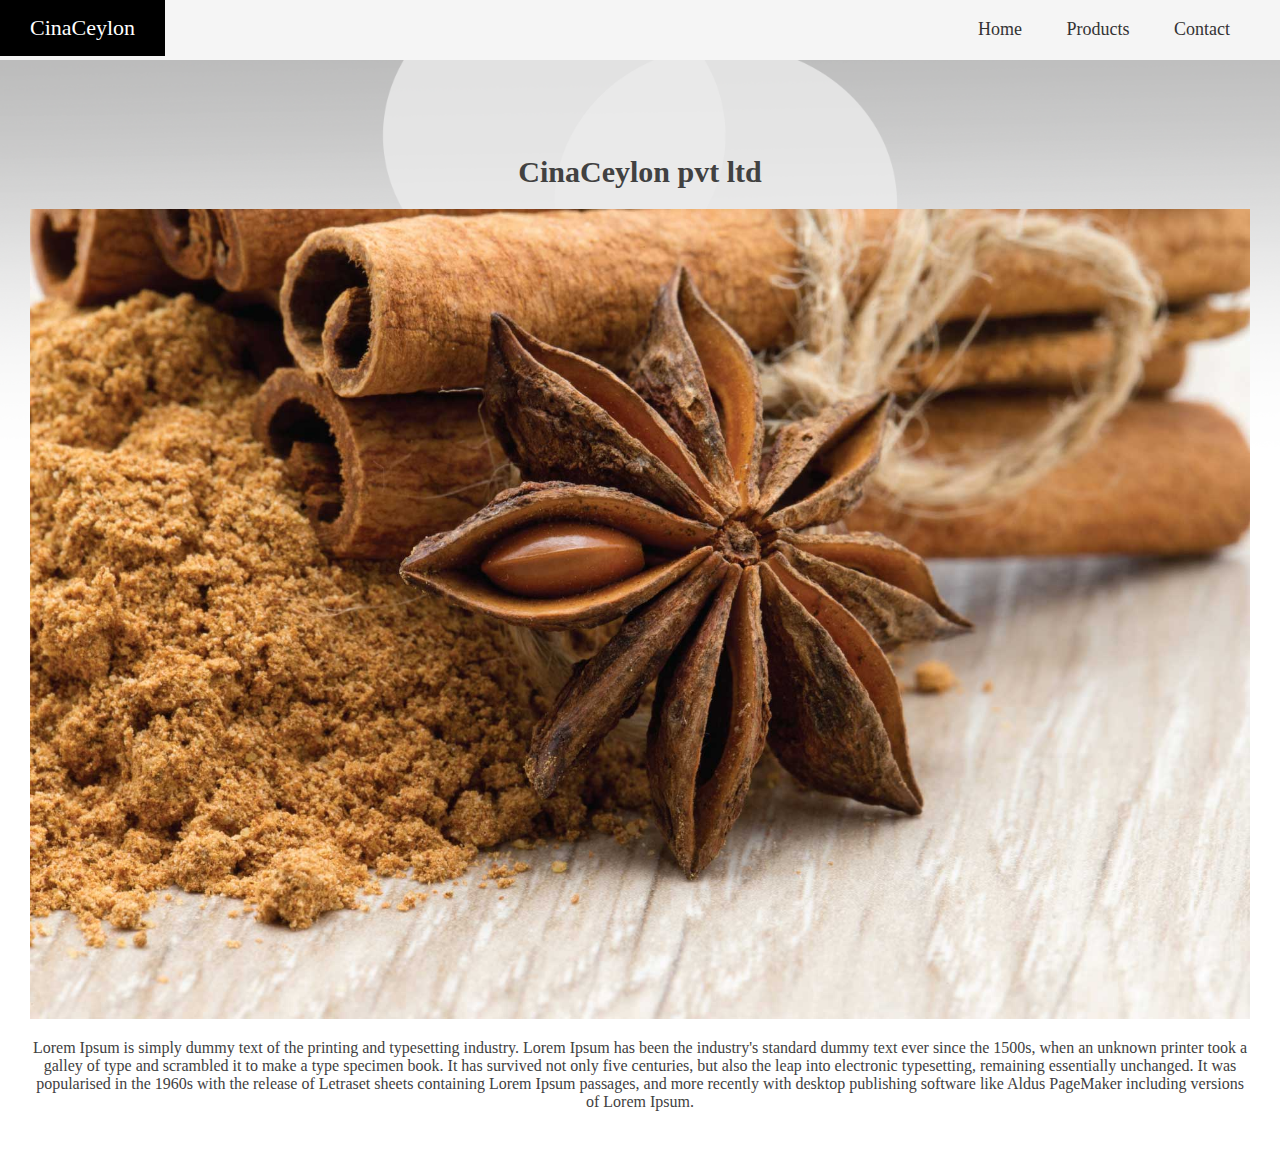
<file: index.html>
<!doctype html>
<html lang="en">

<head>
    <meta charset="utf-8">
    <meta name="viewport" content="width=device-width, initial-scale=1">
    <title>METRIX</title>
    <link rel="stylesheet" href="css/custom.css" />
</head>

<body>
    <header>
        <div class="container">
            <div class="nav">

                <div class="nav-header">
                    <div class="nav-title">
                        CinaCeylon
                    </div>
                </div>


                <div class="nav-links">
                    <a href="index.html" >Home</a>
                    <a href="products.html" >Products</a>
                    <a href="contact.html"  >Contact</a>

                </div>
            </div>
        </div>
    </header>



    <div class="home_section" id="home-section">
        <div class="container">
            <div class="text-center">
                <h1>CinaCeylon pvt ltd</h1>
                <img src="images/ci.jpg " alt=""/>
                <p class="description">
                    Lorem Ipsum is simply dummy text of the printing and typesetting industry. Lorem Ipsum has been the
                    industry's standard dummy text ever since the 1500s, when an unknown printer took a galley of type
                    and scrambled it to make a type specimen book. It has survived not only five centuries, but also the
                    leap into electronic typesetting, remaining essentially unchanged. It was popularised in the 1960s
                    with the release of Letraset sheets containing Lorem Ipsum passages, and more recently with desktop
                    publishing software like Aldus PageMaker including versions of Lorem Ipsum.
                </p>
            </div>
        </div>
    </div>







</body>

</html>
</file>
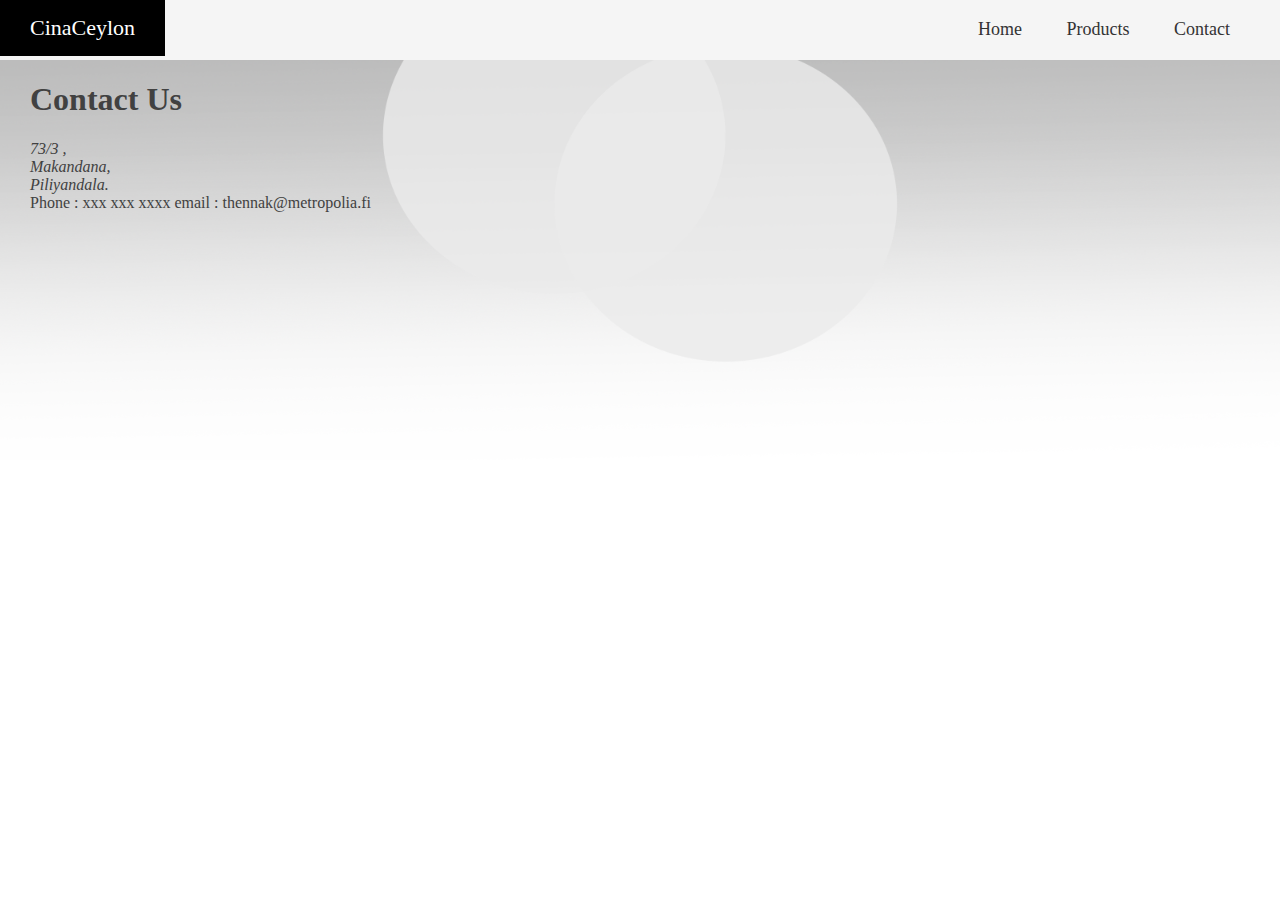
<file: contact.html>
<!doctype html>
<html lang="en">

<head>
    <meta charset="utf-8">
    <meta name="viewport" content="width=device-width, initial-scale=1">
    <title>METRIX</title>
    <link rel="stylesheet" href="css/custom.css" />
</head>

<body>
    <header>
        <div class="container">
            <div class="nav">

                <div class="nav-header">
                    <div class="nav-title">
                        CinaCeylon
                    </div>
                </div>


               <div class="nav-links">
                    <a href="index.html" >Home</a>
                    <a href="products.html" >Products</a>
                    <a href="contact.html"  >Contact</a>

                </div>
            </div>
        </div>
    </header>



    <div class="contact_section">
        <div class="container ">
            <div class="row">
                <div class="col-12">
                    <h1> Contact Us</h1>
                </div>
                <div class="col-md-4">
                    <address>
                        73/3 , <br>
                        Makandana, <br />
                        Piliyandala.
                    </address>
                    <span>Phone :</span> xxx xxx xxxx
                    <span>email :</span> thennak@metropolia.fi
                </div>
                <div class="col-md-8">
                    <iframe
                        src="https://www.google.com/maps/embed?pb=!1m18!1m12!1m3!1d63389.3908518458!2d79.89510932906568!3d6.789688842736229!2m3!1f0!2f0!3f0!3m2!1i1024!2i768!4f13.1!3m3!1m2!1s0x3ae24f91d281cc5d%3A0xea4b2fcd3ce0e74e!2sPiliyandala!5e0!3m2!1sen!2slk!4v1699753208700!5m2!1sen!2slk"
                        width="100%" height="350" style="border:0;" allowfullscreen="" loading="lazy"
                        referrerpolicy="no-referrer-when-downgrade"></iframe>
                </div>
            </div>
        </div>

    </div>







</body>

</html>
</file>
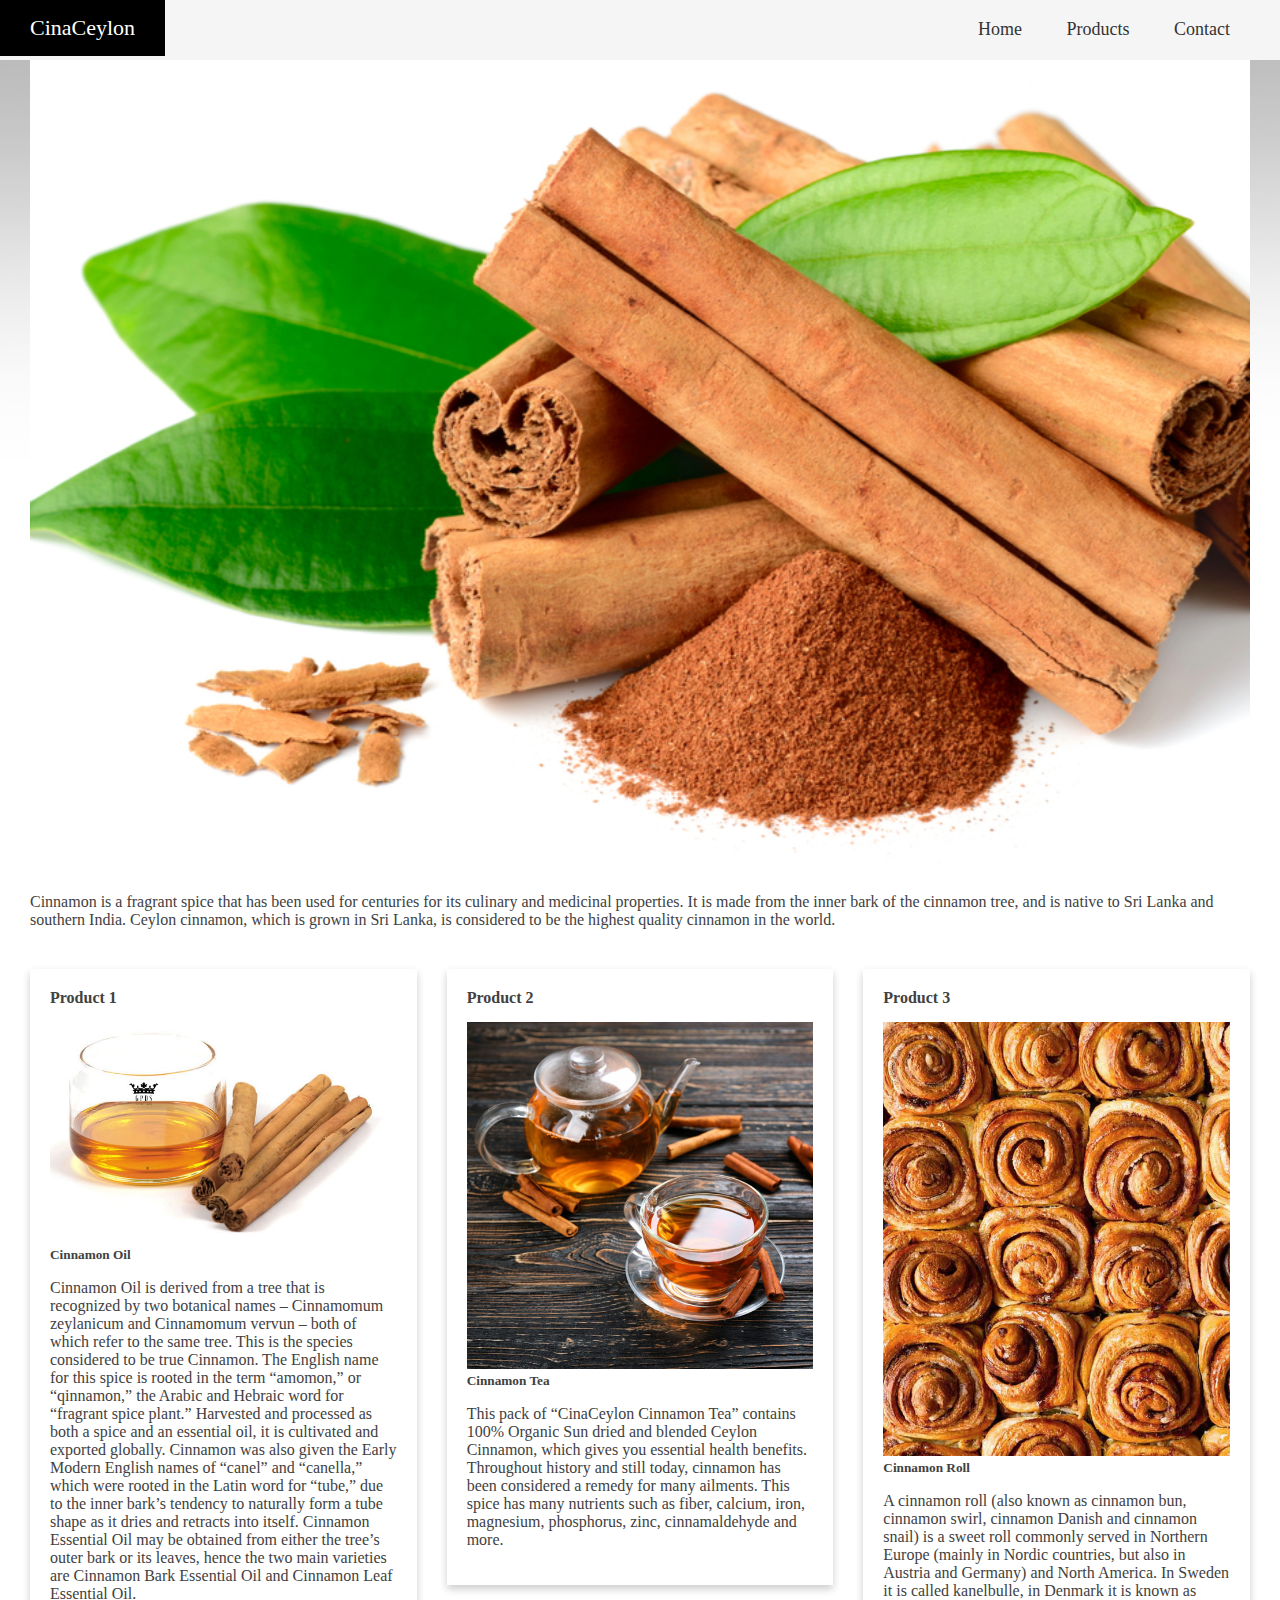
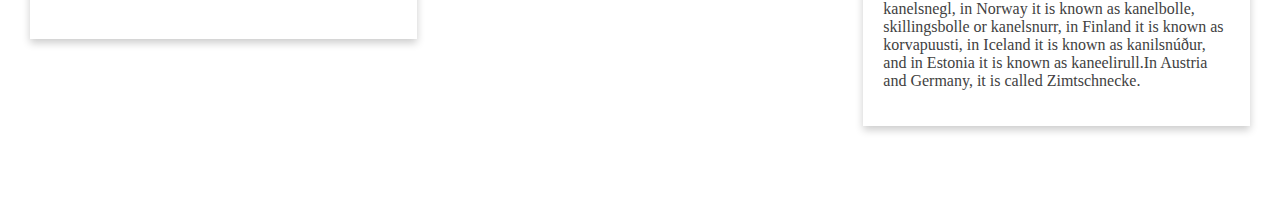
<file: products.html>
<!doctype html>
<html lang="en">

<head>
    <meta charset="utf-8">
    <meta name="viewport" content="width=device-width, initial-scale=1">
    <title>METRIX</title>
    <link rel="stylesheet" href="css/custom.css" />
</head>

<body>
    <header>
        <div class="container">
            <div class="nav">

                <div class="nav-header">
                    <div class="nav-title">
                        CinaCeylon
                    </div>
                </div>


              <div class="nav-links">
                    <a href="index.html" >Home</a>
                    <a href="products.html" >Products</a>
                    <a href="contact.html"  >Contact</a>

                </div>
            </div>
        </div>
    </header>


    <div class="products_section" id="products-section">
        <div class="container ">
           

                <img src="images/stics.jpg" />
                <p class="description mb-4">
                    Cinnamon is a fragrant spice that has been used for centuries for its culinary and medicinal properties. It is made from the inner bark of the cinnamon tree, and is native to Sri Lanka and southern India. Ceylon cinnamon, which is grown in Sri Lanka, is considered to be the highest quality cinnamon in the world.
                </p>
           
        </div>
        <div class="container ">
            <div class="row">

                <div class="col-md-4">
                    <div class="card">
                        <div class="card-header">
                           <h4>Product 1</h4>
                        </div>
                        <img src="images/Oil.jpg" alt="Avatar" style="width:100%">
                        <div class="card-footer">
                            <h5>Cinnamon Oil </h5>
                            <p>Cinnamon Oil is derived from a tree that is recognized by two botanical names – Cinnamomum zeylanicum and Cinnamomum vervun – both of which refer to the same tree. This is the species considered to be true Cinnamon. The English name for this spice is rooted in the term “amomon,” or “qinnamon,” the Arabic and Hebraic word for “fragrant spice plant.” Harvested and processed as both a spice and an essential oil, it is cultivated and exported globally. Cinnamon was also given the Early Modern English names of “canel” and “canella,” which were rooted in the Latin word for “tube,” due to the inner bark’s tendency to naturally form a tube shape as it dries and retracts into itself. Cinnamon Essential Oil may be obtained from either the tree’s outer bark or its leaves, hence the two main varieties are Cinnamon Bark Essential Oil and Cinnamon Leaf Essential Oil. </p>
                        </div>
                    </div>
                </div>

                <div class="col-md-4">
                    <div class="card">
                        <div class="card-header">
                           <h4>Product 2</h4>
                        </div>
                        <img src="images/tea.jpg" alt="Avatar" style="width:100%">
                        <div class="card-footer">
                            <h5>Cinnamon Tea</h5>
                            <p>This pack of “CinaCeylon Cinnamon Tea” contains 100% Organic Sun dried and blended Ceylon Cinnamon, which gives you essential health benefits. Throughout history and still today, cinnamon has been considered a remedy for many ailments. This spice has many nutrients such as fiber, calcium, iron, magnesium, phosphorus, zinc, cinnamaldehyde and more.</p>
                        </div>
                    </div>
                </div>


                <div class="col-md-4">
                    <div class="card">
                        <div class="card-header">
                           <h4>Product 3</h4>
                        </div>
                        <img src="images/rolls.jpg" alt="Avatar" style="width:100%">
                        <div class="card-footer">
                            <h5>Cinnamon Roll</h5>
                            <p>A cinnamon roll (also known as cinnamon bun, cinnamon swirl, cinnamon Danish and cinnamon snail) is a sweet roll commonly served in Northern Europe (mainly in Nordic countries, but also in Austria and Germany) and North America. In Sweden it is called kanelbulle, in Denmark it is known as kanelsnegl, in Norway it is known as kanelbolle, skillingsbolle or kanelsnurr, in Finland it is known as korvapuusti, in Iceland it is known as kanilsnúður, and in Estonia it is known as kaneelirull.In Austria and Germany, it is called Zimtschnecke. </p>
                        </div>
                    </div>
                </div>

               

            </div>
        </div>
    </div>







</body>

</html>
</file>
<file: css/custom.css>
* {
  box-sizing: border-box;
}
img{
  width: 100%;
}
body {
  margin: 0px;
  font-family: "segoe ui";
  color: #414141;
}
header{
  height: 60px;
  width: 100%;
  background-color: #f5f5f5;
  position: relative;
 
}

.container {
  width: 100%;
    padding-right: 30px;
    padding-left: 30px;
    margin-right: auto;
    margin-left: auto;
}

.row {
  display: -ms-flexbox;
  display: flex;
  -ms-flex-wrap: wrap;
  flex-wrap: wrap;
  margin-right: -15px;
  margin-left: -15px;
}

.mb-4{
  margin-bottom: 40px;
}

.nav > .nav-header {
  display: inline;
}

.nav > .nav-header > .nav-title {
  display: inline-block;
  font-size: 22px;
  color: #fff;
  background: black;
  padding: 15px 30px 15px 30px;
  margin-left: -30px;
}

.nav > .nav-btn {
  display: none;
}

.nav > .nav-links {
  display: inline;
  float: right;
  font-size: 18px;
  line-height: 33px;
}

.nav > .nav-links > a {
  display: inline-block;
  padding: 13px 20px 14px 20px;
  text-decoration: none;
  color: #333333;
}

.nav > .nav-links > a:hover {
  background-color: rgba(0, 0, 0, 0.3);
}

.nav > #nav-check {
  display: none;
}
.text-center{
  text-align: center;
}

.home_section{
  background-image: url(../images/bg.png);
  background-repeat: no-repeat;
  background-position: top;
  background-size: contain;
  padding: 75px 0px 40px 0px;
}
 .contact_section{
  background-image: url(../images/bg.png);
    background-repeat: no-repeat;
    background-position: top;
    background-size: contain;
    padding: 0px 0px 40px 0px;
} 
.products_section{
    background-image: url(../images/bg.png);
    background-repeat: no-repeat;
    background-position: top;
    background-size: contain;
    padding: 0px 0px 40px 0px;
}
.col-12,.col-md-4, .col-md-8{
  position: relative;
    width: 100%;
    padding-right: 15px;
    padding-left: 15px;
}
.col-12{
  flex: 0 0 100%;
  max-width: 100%;
}
.col-md-4{
  flex: 0 0 33.333333%;
  max-width: 33.333333%;

}
.col-md-8{
  -ms-flex: 0 0 66.666667%;
  flex: 0 0 66.666667%;
  max-width: 66.666667%;

}

.col-12 {
  -ms-flex: 0 0 100%;
  flex: 0 0 100%;
  max-width: 100%;
}

@media (max-width: 600px) {
  .container{
    padding-right: 10px;
    padding-left: 10px;
  }
  .col-md-4{
  
    max-width:100% !important;
    flex: auto;
  }
  p{
    font-size: 13px;
  }
  .nav-links{
    display:flex !important;
  }
  .nav-links a{
    padding: 12px 5px 12px 5px !important;
    font-size: 14px;
  }
  .home_section{
    padding: 25px 0px 40px 0px !important;
  }
 
}

.home_section .container .row p{
    text-align: center;
    max-width: 1220px;
    display: inline-block;
}
/*Home Section*/ 

.home_section h1{
    text-align: center;
    font-size: 30px;
}

/*Products Section*/ 
.products_section{
  margin-bottom: 40px;
}
.products_section  .container .row p{
    text-align: left
}
.card {
  box-shadow: 0 4px 8px 0 rgba(0,0,0,0.2);
  transition: 0.3s;
  padding: 20px;
}
.card-header h4{
  margin: 0px;
  padding: 0 0 15px;
}
.card-footer h5{
   margin: 0px;
}
.card:hover {
  box-shadow: 0 8px 16px 0 rgba(0,0,0,0.2);
}
</file>
